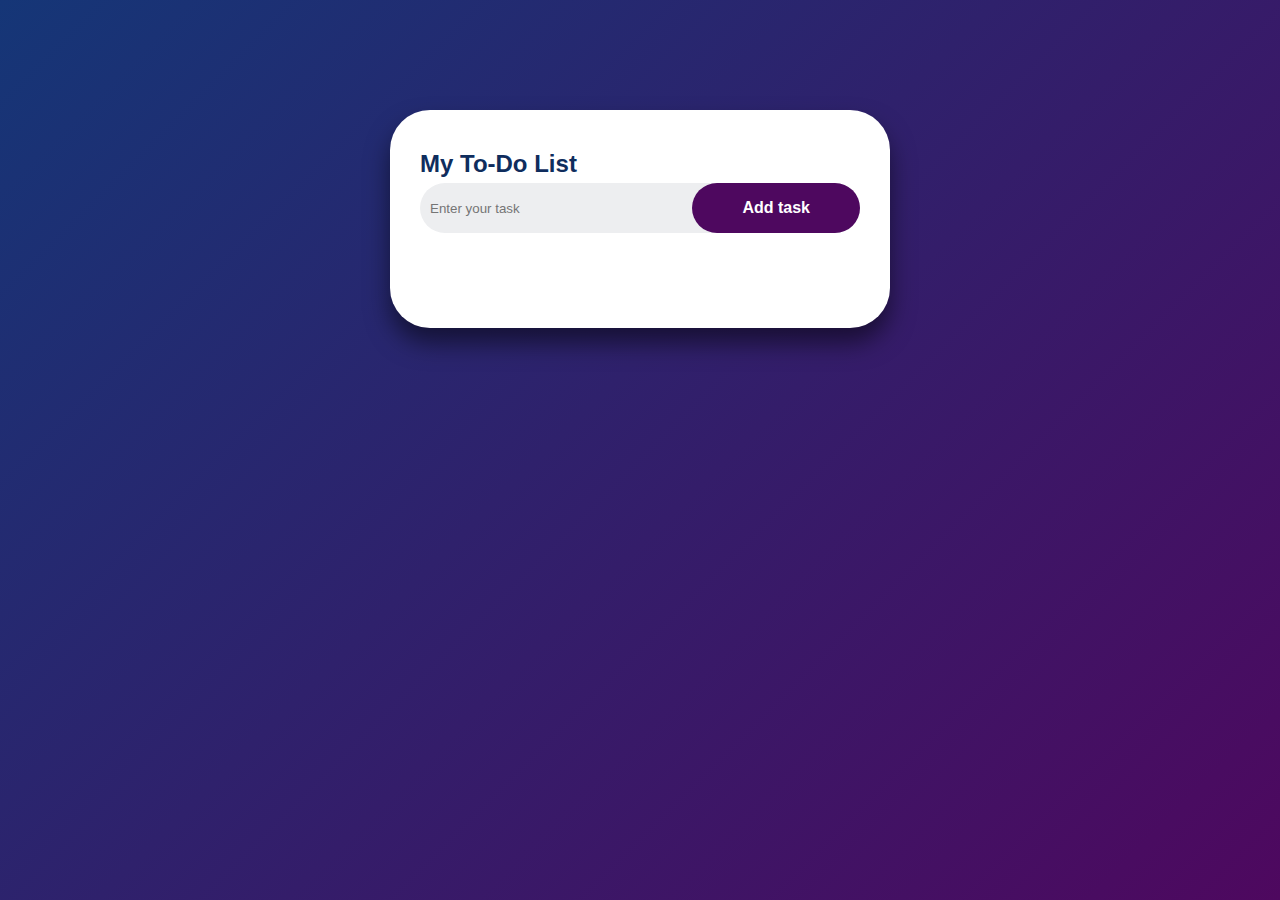
<file: to-do list/index.html>
<!DOCTYPE html>
<html lang="en">
<head>
    <meta charset="UTF-8">
    <meta name="viewport" content="width=device-width, initial-scale=1.0">
    <title>to-do list app</title>
    <link rel="stylesheet" href="style.css">

</head>
<body>
    <div class="container">
      <div class="todo-app">
        <h2>My To-Do List<i class="fa-solid fa-list"></i></h2>
        <div class="row">
          <input type="text" id="taskInput" placeholder="Enter your task">
          <button onclick="addTask()" class="submitBtn">Add task</button>
        </div>
        <ul id="listContainer">
         <!--<li class="checked">Task 1</li>
          <li>Task 2</li>
          <li>Task 3</li>-->
        </ul>
      </div>
    </div>
       <!-- 
        <p><button onclick="addTask()" class="submitBtn">Add task</button>
        <ul id="taskList"></ul></p>
    </div>-->
<script src="script.js"></script>
</body>
</html>
</file>
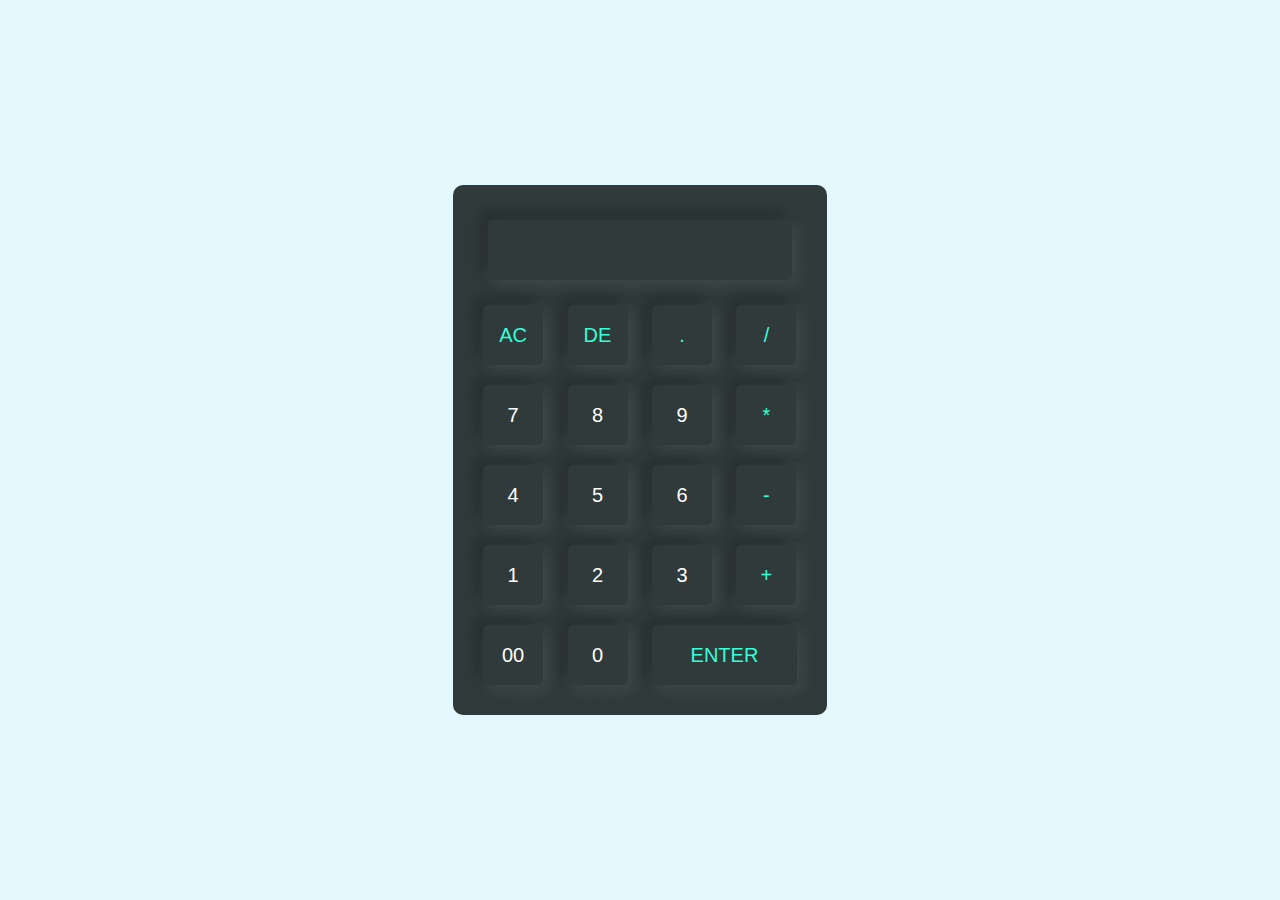
<file: task1- calculTOR/calculator.html>
<!DOCTYPE html>
<html>
    <head>
        <meta name="viewpoint" content="width-device-width, initial scale=1.0">
        <title>Calculator using Javascript - by agent K
        </title>
         <link rel="stylesheet" href="cal.css">
        <!--<style>
        </style>--> 
    
    </head>
    <body>
        <div class="container">
            <div class="calculator">
                <form>
                    <div class="display">
                        <input type="text" name="display">
                    </div>
                    <!-- <div class="row">
                        <button class="button">AC</button>
                        <button class="operator">%</button>
                        <button class="button">DE</button>
                        <button class="operator">/</button>
                    </div>
                    <div class="row">
                        <button class="button">7</button>
                        <button class="button">8</button>
                        <button class="button">9</button>
                        <button class="operator">*</button>
                    </div>
                    <div class="row">
                        <button class="button">4</button>
                        <button class="button">5</button>
                        <button class="button">6</button>
                        <button class="operator">-</button>
                    </div>
                    <div class="row">
                        <button class="button">1</button>
                        <button class="button">2</button>
                        <button class="button">3</button>
                        <button class="operator">+</button>
                    </div>
                    <div class="row">
                        <button class="button">00</button>
                        <button class="button">0</button>
                        <button class="button">.</button>
                        <button class="button">=</button>
                    </div>
                     -->
                   <div>
                        <input type="button" value="AC" onclick="display.value = ''" class="operator">
                        <input type="button" value="DE" onclick="display.value = display.value.toString().slice(0,-1)" class="operator">
                        <input type="button" value="." onclick="display.value += '.'" class="operator">
                        <input type="button" value="/" onclick="display.value += '/'" class="operator">
                    </div>
                    <div>
                        <input type="button" value="7" onclick="display.value += '7'">
                        <input type="button" value="8" onclick="display.value += '8'">
                        <input type="button" value="9"  onclick="display.value += '9'">
                        <input type="button" value="*" onclick="display.value += '*'" class="operator">
                    </div>
                    <div>
                        <input type="button" value="4" onclick="display.value += '4'">
                        <input type="button" value="5" onclick="display.value += '5'">
                        <input type="button" value="6" onclick="display.value += '6'">
                        <input type="button" value="-" onclick="display.value += '-'" class="operator">
                    </div>
                    <div>
                        <input type="button" value="1" onclick="display.value += '1'">
                        <input type="button" value="2" onclick="display.value += '2'">
                        <input type="button" value="3" onclick="display.value += '3'">
                        <input type="button" value="+" onclick="display.value += '+'" class="operator">
                    </div>
                    <div>
                        <input type="button" value="00" onclick="display.value += '00'">
                        <input type="button" value="0" onclick="display.value += '0'">
                        <input type="button" value="ENTER" onclick="display.value = eval(display.value)" class="eql operator" >
                    </div>
                </form>
            </div>
        </div>
      <script src="script.js"></script>  
    </body>
</html>
</file>
<file: to-do list/style.css>
*{
    margin:0;
    padding: 0;
    font-family: 'Arial', sans-serif;
    box-sizing: border-box;
}
.container {
    width:  100% ;
    min-height: 100vh;
    display: center;
    background: linear-gradient(135deg, #153677, #4e085f);
    padding: 10px;
    align-items: center;
}
.todo-app {
    width: 100%;
    max-width: 500px;
    align-items: center;
    margin: 100px auto 20px;
    background: #fff;
    padding: 40px 30px 70px;
    border-radius: 40px;
    box-shadow: 0 15px 25px rgba(0,0,0,0.5);
}
.todo-app h2{
    color: #0f2d5d;
    display: flex;
    margin-right: 10px;
    margin-bottom: 5px;
}
.todo-app h2 img {
   max-width: 100px; 
   height: auto;
    margin-left:20px;
    mix-blend-mode: multiply;
}
.row{  
   display:flex;
   align-items: center;
   justify-content: space-between;
   background:#edeef0;
   padding-left: 10px 20px;
   border-radius: 30px;
   margin-bottom:25px;
}
input{
    flex:1;
    border:none;
    outline:none;
    background:transparent;
    padding: 10px;
    font-weight:14px;

}
button{
    border:none;
    outline:none;
    padding: 16px 50px;
    background: #4e085f;
    color:#fff;
    font-size: 16px;
    font-weight: 600;
    cursor: pointer;
    border-radius: 40px;
}
ul li{
    list-style: none;
    padding: 12px 8px 12px 50px;
    font-size: 17px;
    user-select: none;
    position: relative;
    cursor: pointer;
    margin-bottom: 10px;
    border-radius: 20px;

}
ul li:hover{
    background: #f1f1f1;
}
ul li ::before{
  content: '';
  position:absolute;
  height:28px;
  width: 28px;
  border-radius: 20%;
  background-size: cover;
  background-position:center;
  top: 12px;
  left: 10px;

}
ul li.checked{
    color: #bcbcbc;
    text-decoration: line-through;
}
ul li span{
    position:absolute;
    right:0;
    top: 5px;
    width: 40px;
    height: 40px;
    font-size: 22px;
    color: #4e085f;
    line-height: 40px;
    text-align: center;
    cursor: pointer;
    border-radius: 50%;
}
ul li span:hover{
   background-color: #5c80b9;
}
</file>
<file: task1- calculTOR/cal.css>
*{
    margin:0;
    padding:0;
    font-family:'poppins', sans-serif;
    box-sizing: border-box;
} 
.container{
    width: 100%;
    height: 100vh;
    background: #e3f9fe;
    display: flex;
    align-items: center;
    justify-content: center;
}
.calculator{
    background: #303a3a;
    padding: 20px;
    border-radius: 10px;
}
.calculator form input{
    border:0;
    outline: 0;
    width: 60px;
    height: 60px;
    border-radius: 5px;
    box-shadow: 5px 5px 15px rgba(225, 225, 225, 0.1),  -8px -8px 15px rgba(0, 0, 0, 0.2);
    background: transparent;
    font-size: 20px;
    color:#fff;
    cursor:pointer;
    margin: 10px;
}

.calculator form input{
    border:0;
    outline: 0;
    width: 60px;
    height: 60px;
    border-radius: 5px;
    box-shadow: 5px 5px 15px rgba(225, 225, 225, 0.1),  -8px -8px 15px rgba(0, 0, 0, 0.2);
    background: transparent;
    font-size: 20px;
    color:#fff;
    cursor:pointer;
    margin: 10px;
}

.display{
    display: flex;
    justify-content: flex-end;
    align-items: center;
    padding: 5px;
    background-color: #303a3a;
    
}

.display input{
    width: 100%;
    text-align: right;
    flex:1;
    font-size: 45px;
    box-shadow: none;
}
form input.eql{
    width: 145px;
}

form input.operator{
    color: #33ffd8;
}
</file>
